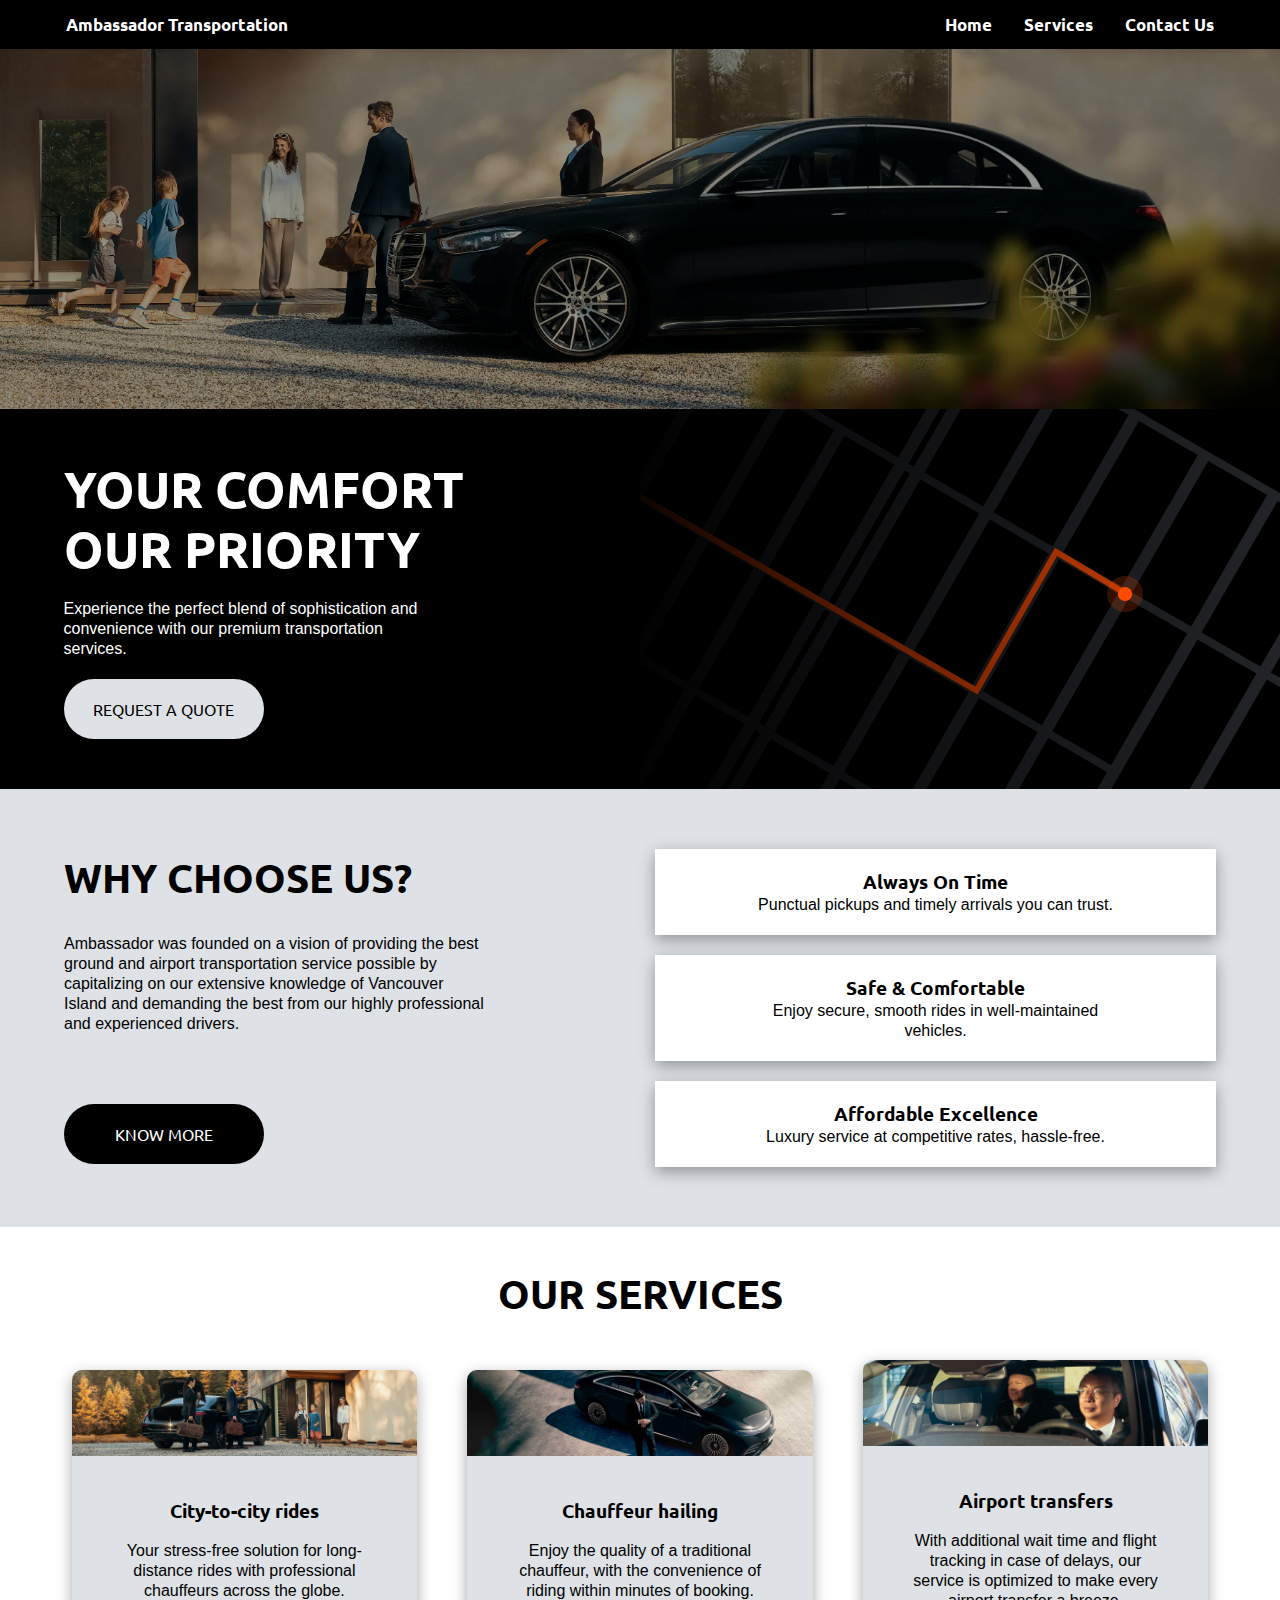
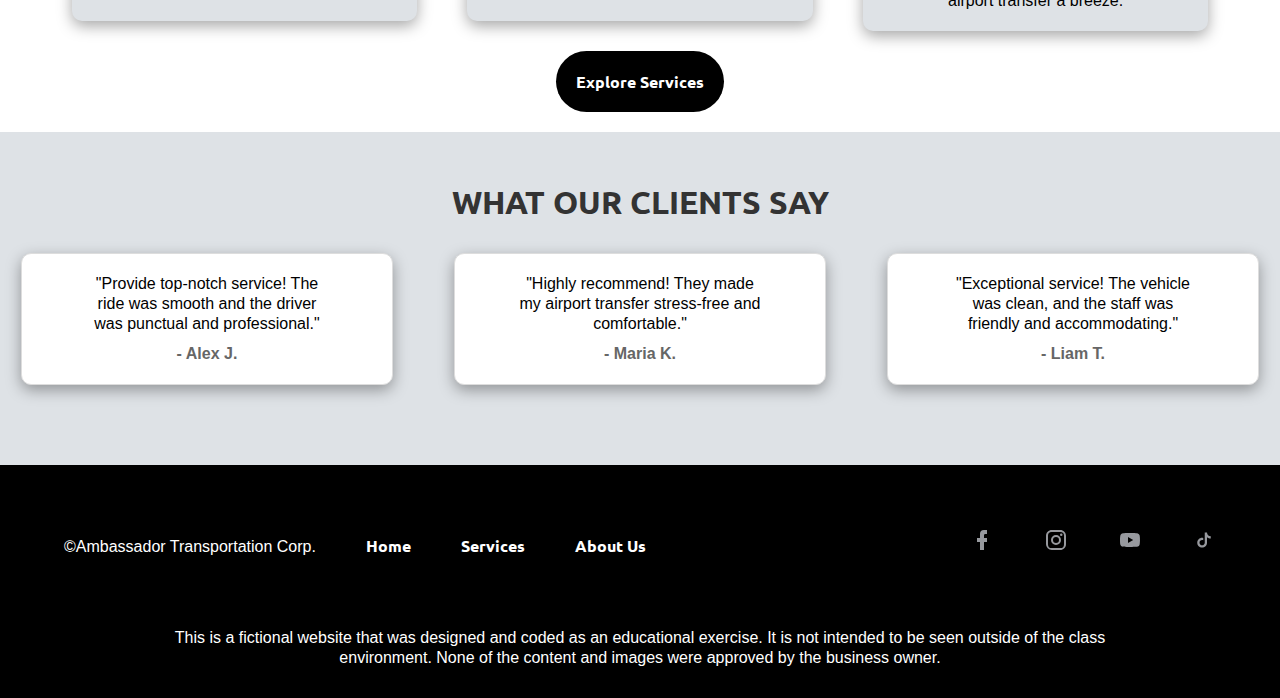
<file: index.html>
<!DOCTYPE html>
<html lang="en">
  <head>
    <meta charset="UTF-8" />
    <meta name="viewport" content="width=device-width, initial-scale=1.0" />
    <link rel="stylesheet" href="style.css" />
    <link rel="preconnect" href="https://fonts.googleapis.com">
<link rel="preconnect" href="https://fonts.gstatic.com" crossorigin>
<link href="https://fonts.googleapis.com/css2?family=Lato:ital,wght@0,100;0,300;0,400;0,700;0,900;1,100;1,300;1,400;1,700;1,900&family=Ubuntu:ital,wght@0,300;0,400;0,500;0,700;1,300;1,400;1,500;1,700&display=swap" rel="stylesheet">
    <link rel="stylesheet" href="https://cdnjs.cloudflare.com/ajax/libs/font-awesome/4.7.0/css/font-awesome.min.css">
    <title>Ambassador Transportation</title>
  </head>
  <body>
    <header>
        <div class="mobile-container">

          <!-- Top Navigation Menu -->
          <nav class="topnav">
            <a href="index.html" class="active">Ambassador Transportation</a>
            <div id="myLinks">
              <a href="index.html">Home</a>
              <a href="services.html">Services</a>
              <a href="contact.html">Contact Us</a>
            </div>
            <a href="javascript:void(0);" class="icon" onclick="myFunction()">
              <i class="fa fa-bars"></i>
            </a>
          </nav> 
      </div>
    </header>     
     <!-- HERO SECTION -->  
    <section class="hero">
      <img src="images/hero.png" alt="hero_img" class="desktop_img">
      <div>
        <div class="hero_content"> 
          <div class="hero_div">
            <h1 >Your Comfort Our Priority</h1>
            <p class="text_color_light"  >Experience the perfect blend of sophistication and convenience with our premium transportation services.</p>
          <a href="#" class="anchor bg_medium">Request a Quote</a>
          </div>
          <div class="hero_background_img"> 
          </div>               
        </div> 
      </div>
    </section>
      <!-- ABOUT SECTION --> 
    <section class="bg_medium">
       <div class=" about content_wrapper">
        <div class="about_content">
          <h2 class="text_color_dark">Why Choose Us?</h2>
        <p class="text_color_extra_dark">Ambassador was founded on a vision of providing the best ground and airport transportation service possible by capitalizing on our extensive knowledge of Vancouver Island and demanding the best from our highly professional and experienced drivers.</p>
        <a href="#" class="anchor bg_dark">Know More</a>
      </div> 
      <div class="article_wrapper">
          <article class="bg_light">
            <h3> Always On Time</h3>
            <p>Punctual pickups and timely arrivals you can trust.</p>
          </article>
          <article class="bg_light">
            <h3>Safe & Comfortable</h3>
            <p>Enjoy secure, smooth rides in well-maintained vehicles.</p>
          </article>
          <article class="bg_light">
            <h3>  Affordable Excellence </h3>
            <p>Luxury service at competitive rates, hassle-free.</p>
          </article>
         </div>      
        <a href="#" class="anchor bg_dark mobile_anchor">Explore Services</a>
       </div>
    </section>
      <!-- SERVICES SECTION --> 
    <section>
      <div class="services content_wrapper">
        <h2>Our Services</h2>
        <div>
          <article>
            <img src="images/CTC.jpeg" alt="service_1">
            <h3>City-to-city rides</h3>
            <p>Your stress-free solution for long-distance rides with professional chauffeurs across the globe.</p>
           </article>
           <article>
            <img src="images/CH.jpeg" alt="service_2">
            <h3>Chauffeur hailing</h3>
            <p>Enjoy the quality of a traditional chauffeur, with the convenience of riding within minutes of booking.</p>
           </article>
           <article>
            <img src="images/AT.jpeg" alt="service_3">
            <h3>Airport transfers</h3>
            <p>With additional wait time and flight tracking in case of delays, our service is optimized to make every airport transfer a breeze.</p>
           </article>
        </div>
        <a href="services.html" id="anchor_services">Explore Services</a>
      </div>
       </section>
        <!-- Testimonials Section-->
        <section id="testimonials" class="bg_medium">
          <div class="container">
            <h2>What Our Clients Say</h2>
            <div class="testimonial_wrapper ">
              <div class="testimonial">
                <p class="quote">"Provide top-notch service! The ride was smooth and the driver was punctual and professional."</p>
                <p class="author">- Alex J.</p>
              </div>
              <div class="testimonial">
                <p class="quote">"Highly recommend! They made my airport transfer stress-free and comfortable."</p>
                <p class="author">- Maria K.</p>
              </div>
              <div class="testimonial">
                <p class="quote">"Exceptional service! The vehicle was clean, and the staff was friendly and accommodating."</p>
                <p class="author">- Liam T.</p>
              </div>
            </div>
          </div>
        </section>
         <!-- Footer-->
         <footer class=" text_color_light">
          <div class="content_wrapper"> 
            <ul>
             <li>&copy;Ambassador Transportation Corp. </li>
             <li><a href="index.html">Home</a></li>
             <li><a href="#">Services</a></li>
             <li><a href="#">About Us</a></li>
            </ul>
            <ul class="ul_logo">
             <li><a href="#"><img src="images/facebook.svg" alt="facebook_logo"> </a></li>
             <li><a href="#"><img src="images/insta.svg" alt="insta_logo"></a></li>
             <li><a href="#"><img src="images/you_tube.svg" alt="You tube logo"></a></li>
             <li><a href="#"><img src="images/music.svg" alt="music logo"></a></li>
            </ul>
          </div>
           <p>This is a fictional website that was designed and coded as an educational exercise. It is not intended to be seen outside of the class environment. None of the content and images were approved by the business owner.</p>
        </footer>
        <script>
          function myFunction() {
          var x = document.getElementById("myLinks");
          if (x.style.display === "block") {
            x.style.display = "none";
          } else {
            x.style.display = "block";
          }
        }
        </script>
  </body>

</html>
</file>
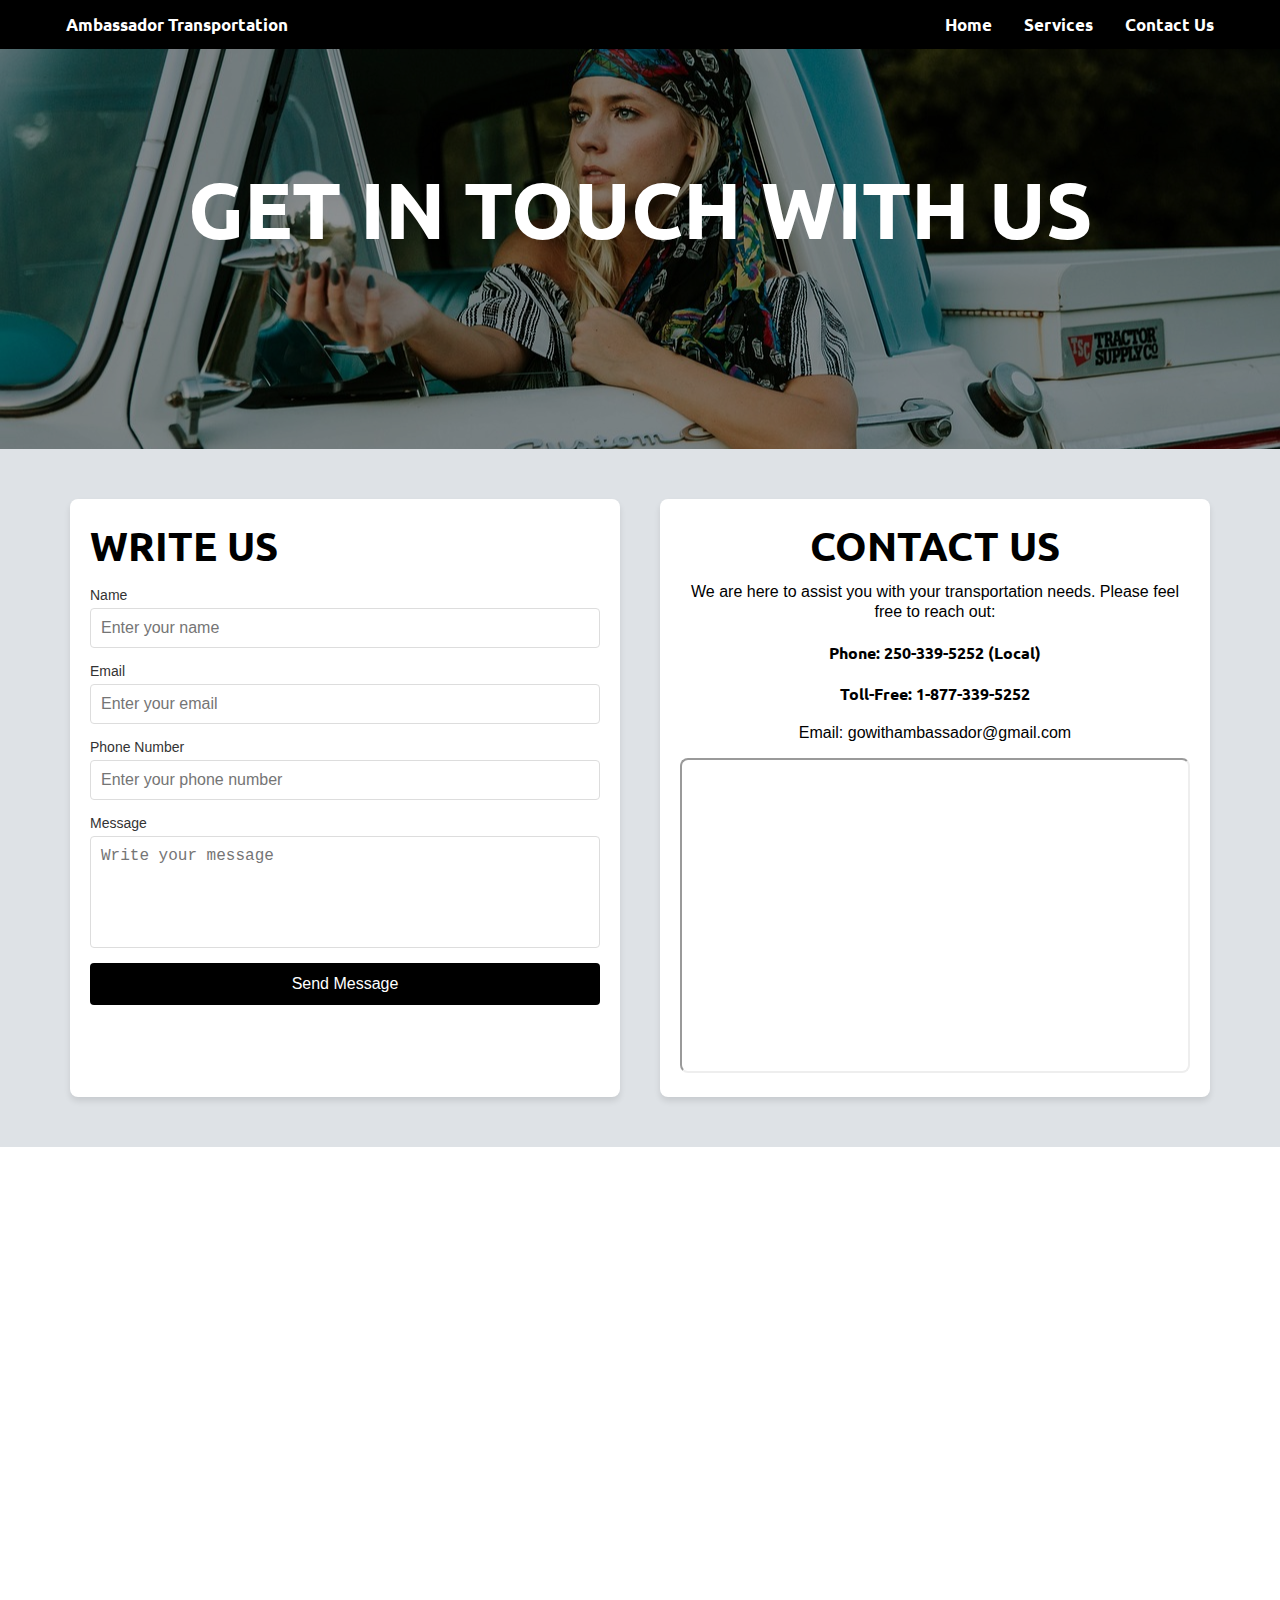
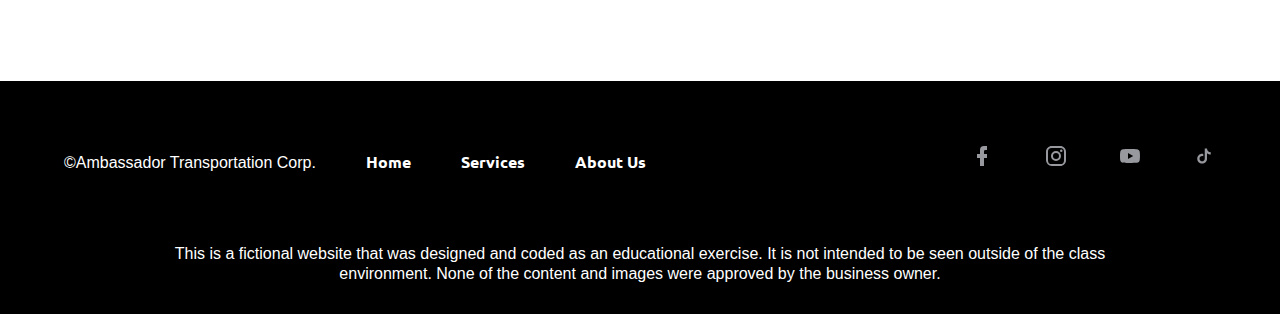
<file: contact.html>
<!DOCTYPE html>
<html lang="en">
<head>
    <meta charset="UTF-8">
    <meta name="viewport" content="width=device-width, initial-scale=1.0">
    <title>Contact Us</title>
    <link rel="stylesheet" href="style.css" />
    <link rel="preconnect" href="https://fonts.googleapis.com">
<link rel="preconnect" href="https://fonts.gstatic.com" crossorigin>
<link href="https://fonts.googleapis.com/css2?family=Lato:ital,wght@0,100;0,300;0,400;0,700;0,900;1,100;1,300;1,400;1,700;1,900&family=Ubuntu:ital,wght@0,300;0,400;0,500;0,700;1,300;1,400;1,500;1,700&display=swap" rel="stylesheet">
    <link rel="stylesheet" href="https://cdnjs.cloudflare.com/ajax/libs/font-awesome/4.7.0/css/font-awesome.min.css">
</head>
<body>
    <header>
        <div class="mobile-container">
          <!-- Top Navigation Menu -->
          <nav class="topnav">
            <a href="index.html" class="active">Ambassador Transportation</a>
            <div id="myLinks">
              <a href="index.html">Home</a>
              <a href="services.html">Services</a>
              <a href="contact.html">Contact Us</a>
            </div>
            <a href="javascript:void(0);" class="icon" onclick="myFunction()">
              <i class="fa fa-bars"></i>
            </a>
          </nav>   
          </div>  
    </header>   
      <!-- HERO SECTION --> 
    <section class="contact_hero">
      <h1>Get in Touch with Us</h1>  
    </section>  
      <!-- CONTACT FORM SECTION --> 
    <section class="form bg_medium " >
        <div class="contact-form-container content_wrapper">
            <form action="#" method="POST" class="contact-form">
              <h2>Write us</h2>
                <div class="form-group">
                    <label for="name">Name</label>
                    <input type="text" id="name" name="name" placeholder="Enter your name" required>
                </div>
                <div class="form-group">
                    <label for="email">Email</label>
                    <input type="email" id="email" name="email" placeholder="Enter your email" required>
                </div>
                <div class="form-group">
                    <label for="phone">Phone Number</label>
                    <input type="tel" id="phone" name="phone" placeholder="Enter your phone number" required>
                </div>
                <div class="form-group">
                    <label for="message">Message</label>
                    <textarea id="message" name="message" rows="5" placeholder="Write your message" required></textarea>
                </div>
                <button type="submit" class="submit-button bg_dark" >Send Message</button>
            </form>
      </div>
      <div class="contact_us">
        <h2>Contact Us</h2>
        <p>We are here to assist you with your transportation needs. Please feel free to reach out:</p>
        <ul>
            <li><a href="tel:250-339-5252">Phone: 250-339-5252 (Local)</a></li>
            <li><a href="tel:1-877-339-5252">Toll-Free: 1-877-339-5252</a></li>
            <li>Email: gowithambassador@gmail.com</li>
        </ul> 
        <iframe  height="315" src="https://www.youtube.com/embed/sE0ygaisVY4?si=lE1tBmY2U2metg5q" title="YouTube video player"  allow="accelerometer; autoplay; clipboard-write; encrypted-media; gyroscope; picture-in-picture; web-share" referrerpolicy="strict-origin-when-cross-origin" allowfullscreen></iframe>
    </div>
    </section>
      <!-- MAP SECTION --> 
    <section class="map ">
      <div class="content_wrapper">
        <iframe src="https://www.google.com/maps/embed?pb=!1m18!1m12!1m3!1d2581.0377263509254!2d-125.0036110236434!3d49.69126237145725!2m3!1f0!2f0!3f0!3m2!1i1024!2i768!4f13.1!3m3!1m2!1s0x548813316d25abc7%3A0x9e1299c4ba3da02a!2sAmbassador%20Transportation%20and%20Tours!5e0!3m2!1sen!2sca!4v1732922664316!5m2!1sen!2sca" width="600" height="450" style="border:0;" allowfullscreen="" loading="lazy" referrerpolicy="no-referrer-when-downgrade"></iframe>

      </div>
      
    </section>
      <!-- FOOTER SECTION --> 
    <footer class=" text_color_light">
      <div class="content_wrapper"> 
        <ul>
         <li>&copy;Ambassador Transportation Corp. </li>
         <li><a href="index.html">Home</a></li>
         <li><a href="#">Services</a></li>
         <li><a href="#">About Us</a></li>
        </ul>
        <ul class="ul_logo">
         <li><a href="#"><img src="images/facebook.svg" alt="facebook_logo"> </a></li>
         <li><a href="#"><img src="images/insta.svg" alt="insta_logo"></a></li>
         <li><a href="#"><img src="images/you_tube.svg" alt="You tube logo"></a></li>
         <li><a href="#"><img src="images/music.svg" alt="music logo"></a></li>
        </ul>
      </div>
       <p>This is a fictional website that was designed and coded as an educational exercise. It is not intended to be seen outside of the class environment. None of the content and images were approved by the business owner.</p>
    </footer>
     <!-- JAVA SCRIPT --> 
<script>
  function myFunction() {
  var x = document.getElementById("myLinks");
  if (x.style.display === "block") {
    x.style.display = "none";
  } else {
    x.style.display = "block";
  }
}
</script>
</body>
</html>
</file>
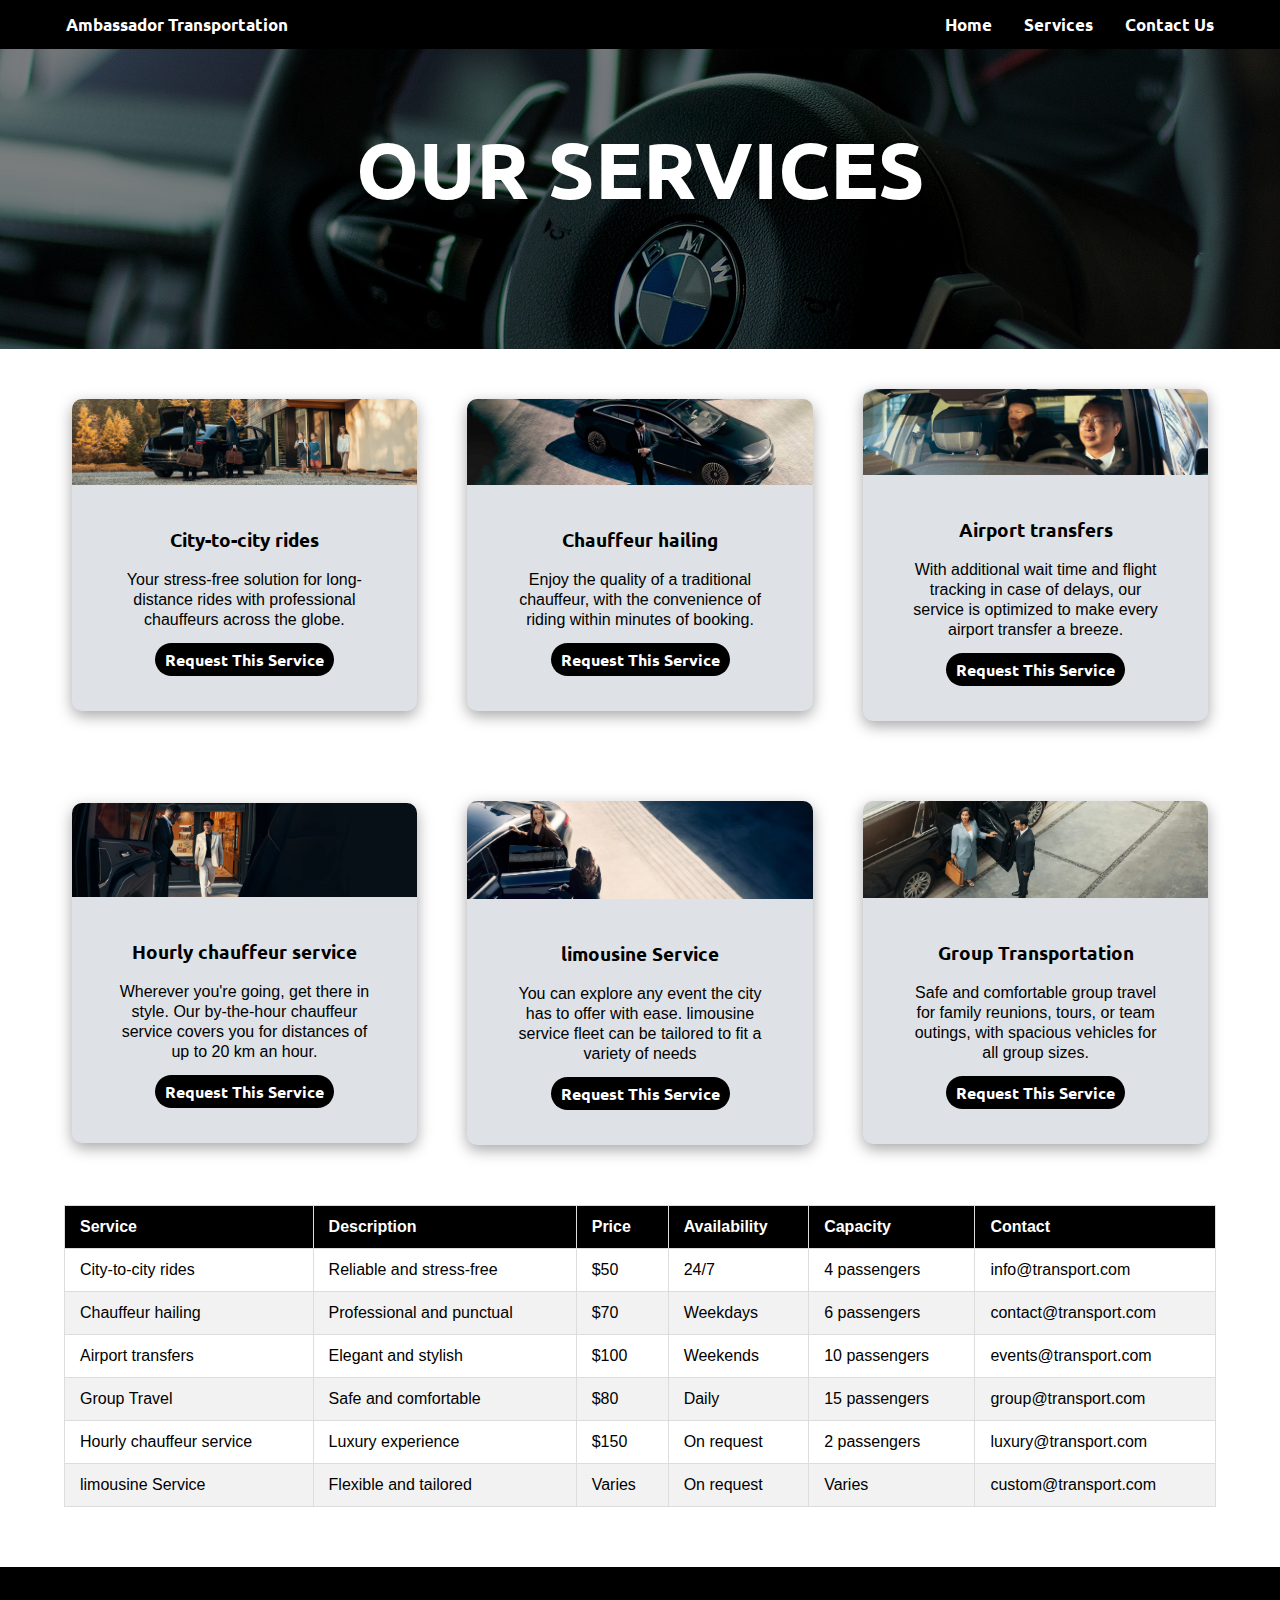
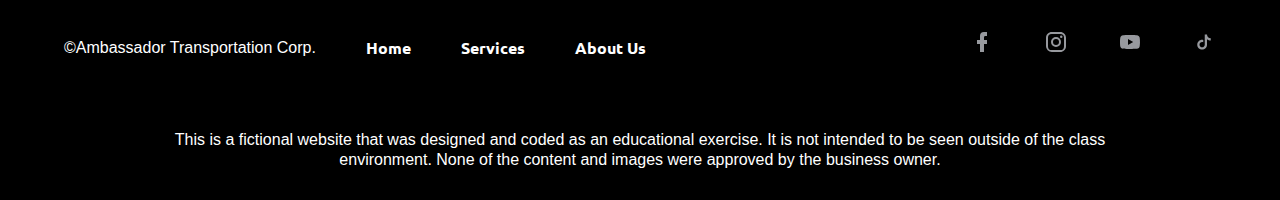
<file: services.html>
<!DOCTYPE html>
<html lang="en">
<head>
    <meta charset="UTF-8">
    <meta name="viewport" content="width=device-width, initial-scale=1.0">
    <title>Services</title>
    <link rel="stylesheet" href="style.css" />
    <link rel="preconnect" href="https://fonts.googleapis.com">
<link rel="preconnect" href="https://fonts.gstatic.com" crossorigin>
<link href="https://fonts.googleapis.com/css2?family=Lato:ital,wght@0,100;0,300;0,400;0,700;0,900;1,100;1,300;1,400;1,700;1,900&family=Ubuntu:ital,wght@0,300;0,400;0,500;0,700;1,300;1,400;1,500;1,700&display=swap" rel="stylesheet">
    <link rel="stylesheet" href="https://cdnjs.cloudflare.com/ajax/libs/font-awesome/4.7.0/css/font-awesome.min.css">
</head>
<body>
    <header>
        <div class="mobile-container">
          <!-- Top Navigation Menu -->
          <nav class="topnav">
            <a href="index.html" class="active">Ambassador Transportation</a>
            <div id="myLinks">
              <a href="index.html">Home</a>
              <a href="services.html">Services</a>
              <a href="contact.html">Contact Us</a>
            </div>
            <a href="javascript:void(0);" class="icon" onclick="myFunction()">
              <i class="fa fa-bars"></i>
            </a>
          </nav> 
          </div>    
    </header>     
     <section class="service_hero">
     <h1>Our Services</h1>
     </section>
     <section>
        <!-- SERVICES SECTION -->
        <div class=" services content_wrapper service_page ">
          <div>
            <article>
              <img src="images/CTC.jpeg" alt="service_1">
              <h3>City-to-city rides</h3>
              <p>Your stress-free solution for long-distance rides with professional chauffeurs across the globe.</p>
              <a href="#" class="text_color_dark">Request This Service</a>
             </article>
             <article>
              <img src="images/CH.jpeg" alt="service_2">
              <h3>Chauffeur hailing</h3>
              <p>Enjoy the quality of a traditional chauffeur, with the convenience of riding within minutes of booking.</p>
              <a href="#" class="text_color_dark" >Request This Service</a>
             </article>
             <article>
              <img src="images/AT.jpeg" alt="service_3">
              <h3>Airport transfers</h3>
              <p>With additional wait time and flight tracking in case of delays, our service is optimized to make every airport transfer a breeze.</p>
              <a href="#" class="text_color_dark">Request This Service</a>
             </article>
          </div>
          <div>
            <article>
              <img src="images/hourly_hiring.jpg" alt="service_1">
              <h3>Hourly chauffeur service</h3>
              <p>Wherever you're going, get there in style. Our by-the-hour chauffeur service covers you for distances of up to 20 km an hour.</p>
              <a href="#" class="text_color_dark">Request This Service</a>
             </article>
             <article>
              <img src="images/chauffeur-service.jpeg" alt="service_2">
              <h3>limousine Service</h3>
              <p>You can explore any event the city has to offer with ease. limousine service fleet can be tailored to fit a variety of needs</p>
              <a href="#" class="text_color_dark">Request This Service</a>
             </article> 
             <article>
              <img src="images/limousine-service.png" alt="service_3">
              <h3>Group Transportation
            </h3>
              <p>Safe and comfortable group travel for family reunions, tours, or team outings, with spacious vehicles for all group sizes.</p>
              <a href="#" class="text_color_dark ">Request This Service</a>
             </article>
          </div>
        </div>
         </section>
          <!-- TABLE SECTION --> 
         <section class="table">
            <div class="responsive-table">
                <table>
                    <thead class="bg_dark">
                        <tr>
                            <th>Service</th>
                            <th>Description</th>
                            <th>Price</th>
                            <th>Availability</th>
                            <th>Capacity</th>
                            <th>Contact</th>
                        </tr>
                    </thead>
                    <tbody>
                        <tr>
                            <td>City-to-city rides</td>
                            <td>Reliable and stress-free</td>
                            <td>$50</td>
                            <td>24/7</td>
                            <td>4 passengers</td>
                            <td>info@transport.com</td>
                        </tr>
                        <tr>
                            <td>Chauffeur hailing</td>
                            <td>Professional and punctual</td>
                            <td>$70</td>
                            <td>Weekdays</td>
                            <td>6 passengers</td>
                            <td>contact@transport.com</td>
                        </tr>
                        <tr>
                            <td>Airport transfers</td>
                            <td>Elegant and stylish</td>
                            <td>$100</td>
                            <td>Weekends</td>
                            <td>10 passengers</td>
                            <td>events@transport.com</td>
                        </tr>
                        <tr>
                            <td>Group Travel</td>
                            <td>Safe and comfortable</td>
                            <td>$80</td>
                            <td>Daily</td>
                            <td>15 passengers</td>
                            <td>group@transport.com</td>
                        </tr>
                        <tr>
                            <td>Hourly chauffeur service</td>
                            <td>Luxury experience</td>
                            <td>$150</td>
                            <td>On request</td>
                            <td>2 passengers</td>
                            <td>luxury@transport.com</td>
                        </tr>
                        <tr>
                            <td>limousine Service</td>
                            <td>Flexible and tailored</td>
                            <td>Varies</td>
                            <td>On request</td>
                            <td>Varies</td>
                            <td>custom@transport.com</td>
                        </tr>
                    </tbody>
                </table>
              </div>
         </section>
               <!-- FOOTER-->
               <footer class=" text_color_light">
                <div class="content_wrapper"> 
                  <ul>
                   <li>&copy;Ambassador Transportation Corp. </li>
                   <li><a href="index.html">Home</a></li>
                   <li><a href="#">Services</a></li>
                   <li><a href="#">About Us</a></li>
                  </ul>
                  <ul class="ul_logo">
                   <li><a href="#"><img src="images/facebook.svg" alt="facebook_logo"> </a></li>
                   <li><a href="#"><img src="images/insta.svg" alt="insta_logo"></a></li>
                   <li><a href="#"><img src="images/you_tube.svg" alt="You tube logo"></a></li>
                   <li><a href="#"><img src="images/music.svg" alt="music logo"></a></li>
                  </ul>
                </div>
                 <p>This is a fictional website that was designed and coded as an educational exercise. It is not intended to be seen outside of the class environment. None of the content and images were approved by the business owner.</p>
              </footer>
               <!-- JAVA SCRIPT --> 
    <script>
      function myFunction() {
      var x = document.getElementById("myLinks");
      if (x.style.display === "block") {
        x.style.display = "none";
      } else {
        x.style.display = "block";
      }
    }
    </script>
        </body>
</html>
</file>
<file: style.css>
html {
  font-size: 62.5%;
}
* {
  box-sizing: border-box;
}
body {
  font-size: 1.6rem;
  margin: 0;
  padding: 0;
  font-family: sans-serif;
  font-weight: 100;
  font-style: normal;
}
.content_wrapper {
  width: 90%;
  margin: auto;
  padding: 40px 0px;
  text-align: center;
}

h1,
h2,
h3,
h4,
h5,
h6,
a
 {
  font-family: "Ubuntu", serif;
  font-weight: 700;
  font-style: normal;
  margin: 0;
}
.anchor {
  color: white;
  text-decoration: none;
  width: 20rem;
  margin: auto;
  text-align: center;
  padding: 10px 20px;
  border-radius: 50px;
  text-transform: uppercase;
  font-weight: 400;
  background-color: black;
}
h1 {
  color: white;
  text-transform: uppercase;
  margin: 0;
  font-size: 3.5rem;
  padding: 0;
  font-weight: 800;
  line-height: 4rem;
}
h2 {
  text-transform: uppercase;
  margin: 0;
  font-size: 2.5rem;
  padding: 0;
  font-weight: 800;
  text-align: center;
}
p {
  text-align: center;
  font-weight: 400;
  line-height: 2rem;
  width: 75%;
  margin: auto;
}

/* colours     */

.text_color_dark {
  color: black;
}
.text_color_light {
  color: white;
}
/* bg  colours     */
.bg_dark {
  background-color: black;
}
.bg_medium {
  background: #dee2e6;
}
.bg_light {
  background: white;
}
/* NAV BAR  */
.mobile-container {

  margin: auto;
  background-color: #e0e1dd;
  color: white;
  border-radius: 10px;
}

header > div {
  background-color: #412e3e;
}
.topnav {
  overflow: hidden;
  position: relative;
  margin: auto;
  background-color: black;
}
header {
  background-color: black;
}

.topnav #myLinks {
  display: none;
}
.topnav a {
  color: white;
  padding: 14px 16px;
  text-decoration: none;
  font-size: 17px;
  display: block;
}

.topnav a.icon {
  background: black;
  display: block;
  position: absolute;
  right: 0;
  top: 0;
}

.topnav a:hover {
  background-color: #ddd;
  color: black;
}

.active {
  background-color: black;
  padding: 0;
  margin: 0;
  color: white;
}
/*   HERO  SECTION */

.desktop_img {
  display: none;
}
.hero {
  background-color: black;
}
.hero_div {
  text-align: center;
  display: flex;
  flex-direction: column;
  gap: 2rem;
  padding: 40px 20px;
  background-image: url("images/hero_background.svg");
  object-fit: cover;
  background-position: center;
  background-repeat: no-repeat;
}
.hero_div a {
  color: black;
}
.about img {
  display: none;
}
.hero_background_img {
  display: none;
}

/*   ABOUT  SECTION */
.about {
  display: flex;
  flex-direction: column;
  gap: 20px;
  align-items: center;
  height: auto;
}
.about div a {
  display: none;
}
.about article {
  box-shadow: rgba(0, 0, 0, 0.35) 0px 5px 15px;
  text-align: center;
  padding: 20px;
  margin: 20px 0px;
}

/*   Services  SECTION */

#anchor_services{
  padding: 20px 20px;
  border-radius: 50px;
}
.services article {
  line-height: 6rem;
  margin: 40px 0px;
  text-align: center;
  background-color: #dee2e6;
  padding: 0px 0px 20px 0px;
  box-shadow: rgba(0, 0, 0, 0.35) 0px 5px 15px;
  border-radius: 10px;
}
.services article img {
  width: 100%;
  background-position: center;
  object-fit: cover;
  border-radius: 10px 10px 0px 0px;
}
.mobile_hidden_article {
  display: none;
}
.services a {
  color: white;
  background-color: black;
  text-decoration: none;
  padding: 6px 10px;
  border-radius: 20px;
}
/* Testimonials Section */
#testimonials {
  padding: 50px 20px;
  text-align: center;
}

#testimonials h2 {
  font-size: 2em;
  margin-bottom: 30px;
  color: #333;
}
.testimonial {
  margin-bottom: 30px;
  padding: 20px;
  border: 1px solid #ddd;
  border-radius: 10px;
  background-color: #fff;
  box-shadow: rgba(0, 0, 0, 0.35) 0px 5px 15px;
}

.testimonial .quote {
  font-size: 1.6rem;
  color: black;
}

.testimonial .author {
  margin-top: 10px;
  font-size: 1em;
  font-weight: bold;
  color: #666;
}
/* FOOTER */
footer {
  line-height: 5rem;
  background-color: black;
}
footer ul {
  list-style: none;
  padding: 0;
}
.ul_logo {
  border-top: 1px solid white;
  border-bottom: 1px solid white;
  display: flex;
  justify-content: space-around;
}
footer a {
  color: white;
  text-decoration: none;
}
footer p {
  padding-bottom: 30px;
}

/* CSS OF SERVICES.HTML */
/*   SERVICES  HERO  SECTION */
.service_hero {
  background: rgba(0, 0, 0, 0.5) url("images/services_hero.jpg");
  object-fit: contain;
  background-position: center;
  background-repeat: no-repeat;
  height: 200px;
  text-align: center;
  background-blend-mode: darken;
}

.service_hero h1 {
  font-size: 4rem;
  padding: 60px 0px;
  cursor: pointer;
  text-align: center;
  transition: color 1s;
}
.service_hero h1:hover {
  color: #6890ba;
}
/*   SERVICES  TABLE */
.responsive-table {
  margin: 20px auto;
  width: 90%;
  overflow-x: auto;
}

table {
  width: 100%;
  border-collapse: collapse;
  text-align: left;
  background-color: #ffffff;
}

thead {
  color: white;
}

th,
td {
  padding: 12px 15px;
  border: 1px solid #ddd;
}

tbody tr:nth-child(even) {
  background-color: #f2f2f2;
}
.service_page {
  padding-top: 0px;
  padding-bottom: 0px;
}

/* CSS OF CONTACT.HTML */

/*   Contact  HERO  SECTION */
.contact_hero {
  background: rgba(0, 0, 0, 0.35) url("images/contact_hero.jpg");
  background-size: cover;
  background-position: center;
  background-repeat: no-repeat;
  height: 200px;
  text-align: center;
  background-blend-mode: darken;
}
.contact_hero h1 {
  font-size: 4rem;
  padding: 60px 0px;
  cursor: pointer;
  text-align: center;
  transition: color 1s;
}
.contact_hero h1:hover {
  color: #6890ba;
}

/*   Contact  Form  SECTION */

.form {
  padding: 40px 0px;
}
.contact-form-container {
  margin: 0px 20px;
  background-color: #ffffff;
  padding: 20px;
  border-radius: 8px;
  box-shadow: 0 4px 6px rgba(0, 0, 0, 0.1);
}

/* Form Styling */

.contact-form {
  display: flex;
  flex-direction: column;
  gap: 15px;
}

.form-group {
  display: flex;
  flex-direction: column;
}

label {
  font-size: 14px;
  color: #333;
  margin-bottom: 5px;
  text-align: justify;
}

input,
textarea {
  font-size: 16px;
  padding: 10px;
  border: 1px solid #ddd;
  border-radius: 4px;
  width: 100%;
  box-sizing: border-box;
  outline: none;
  transition: border-color 0.3s;
}

input:focus,
textarea:focus {
  border-color: gainsboro;
}

textarea {
  resize: none;
}
.contact_us {
  background-color: white;
  margin: 40px 20px 0px 20px;
  background-color: #ffffff;
  padding: 20px;
  border-radius: 8px;
  box-shadow: 0 4px 6px rgba(0, 0, 0, 0.1);
  text-align: center;
}
.contact_us a {
  text-decoration: none;
  color: black;
}
.contact_us ul {
  list-style: none;
  padding: 0px;
}
.contact_us li {
  margin-top: 20px;
}
.contact_us p {
  margin: 0;
  text-align: center;
  width: 100%;
}
.contact_us iframe {
  width: 100%;
  border-radius: 8px;
}

/* Submit Button */
.submit-button {
  background-color: black;
  color: #fff;
  font-size: 16px;
  padding: 12px;
  border: none;
  border-radius: 4px;
  cursor: pointer;
  text-align: center;
  transition: background-color 0.3s;
}

.submit-button:hover {
  background-color: #6890ba;
}
/* SECTION MAP */
.map iframe {
  width: 100%;
}

@media only screen and (min-width: 1200px) {
  .anchor {
    padding: 20px 20px;
    margin-left: 0;
  }
  .topnav {
    display: flex;
    justify-content: space-between;
  }
  .topnav #myLinks {
    display: flex;
  }
  .topnav a.icon {
    display: none;
  }
  header {
    padding: 0px 50px;
  }
  h2 {
    font-size: 4rem;
  }
  /*   HERO  SECTION */
  .hero h1 {
    padding: 0;
    text-align: left;
    font-size: 5rem;
    line-height: 6rem;
  }

  .desktop_img {
    display: block;
    background-size: cover;
    width: 100%;
    filter: brightness(0.6);
  }
  .hero_content {
    display: flex;
    justify-content: center;
  }
  .hero_div {
    width: 50%;
    text-align: center;
    gap: 2rem;
    padding: 50px 63.5px;
    background-image: none;
    background-color: black;
  }

  .hero_background_img {
    display: block;
    width: 50%;
    height: auto;
    background-image: url("images/hero_background.svg");
    object-fit: cover;
    background-position: center;
    background-repeat: no-repeat;
  }
  .hero_div p {
    margin: 0;
    text-align: left;
  }
  .hero_div a {
    color: black;
  }

  /*   ABOUT  SECTION */
  .about {
    flex-direction: row;
    justify-content: center;
    align-items: center;
    gap: 30px;
  }
  .about div a {
    display: block;
    margin-top: 40px;
  }
  .about div {
    width: 50%;
    text-align: center;
  }

  .mobile_anchor {
    display: none;
  }
  .about_content {
    display: flex;
    flex-direction: column;
    gap: 30px;
    align-items: flex-start;
    justify-content: center;
  }
  .about_content p {
    text-align: left;
    margin: 0px;
  }
  /*   Services  SECTION */
  .services div {
    display: flex;
    justify-content: center;
    align-items: center;
    gap: 50px;
  }
  .mobile_hidden_article {
    display: block;
  }
  .services article {
    width: 30%;
  }

  /*   testimonial  SECTION */
  .testimonial_wrapper {
    display: flex;
    justify-content: center;
    align-items: center;
    gap: 61px;
  }
  .testimonial {
    width: 30%;
  }
  /*   FOOTER */

  footer div {
    display: flex;
    justify-content: space-between;
  }
  footer ul {
    display: flex;
    justify-content: center;
    align-items: center;
    gap: 50px;
  }
  .ul_logo {
    border: none;
  }
  /*  CSS of  Service.html  */
  /*   SERVICES HERO SECTION */
  .service_hero {
    height: 300px;
  }
  .service_hero article {
    height: 300px;
  }
  .service_hero h1 {
    font-size: 8rem;
    padding: 100px 200px;
  }
  .table {
    padding-bottom: 40px;
  }

  /*  CSS of  Contact.html  */
  /*   Contact HERO SECTION */
  .contact_hero {
    height: 400px;
  }
  .contact_hero h1 {
    font-size: 8rem;
    padding: 140px 0px;
  }
  .form {
    display: flex;
    padding: 50px;
  }
  .contact_us {
    margin-top: 0px;
    width: 50%;
  }
  .contact_us p {
    margin-top: 10px;
  }
  .contact-form-container {
    width: 50%;
  }
  .contact-form-container h2 {
    text-align: left;
  }
}
</file>
